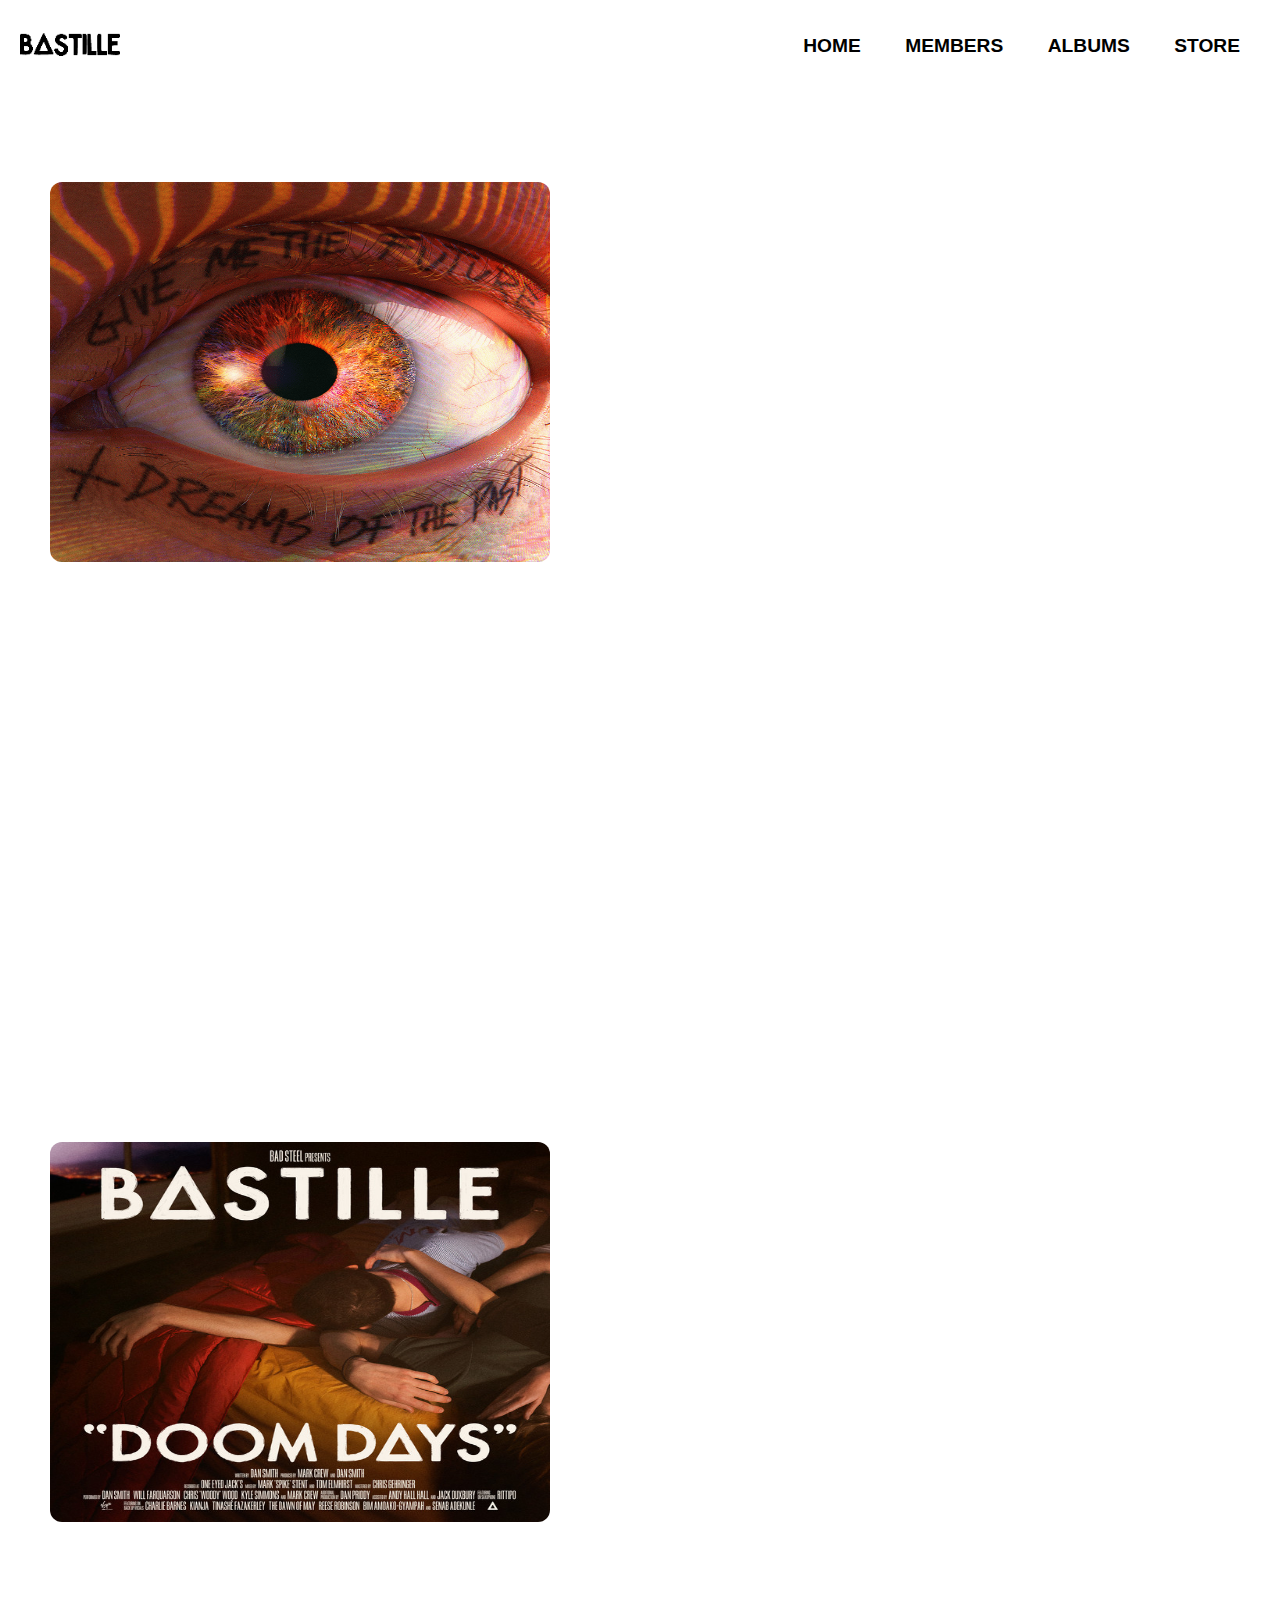
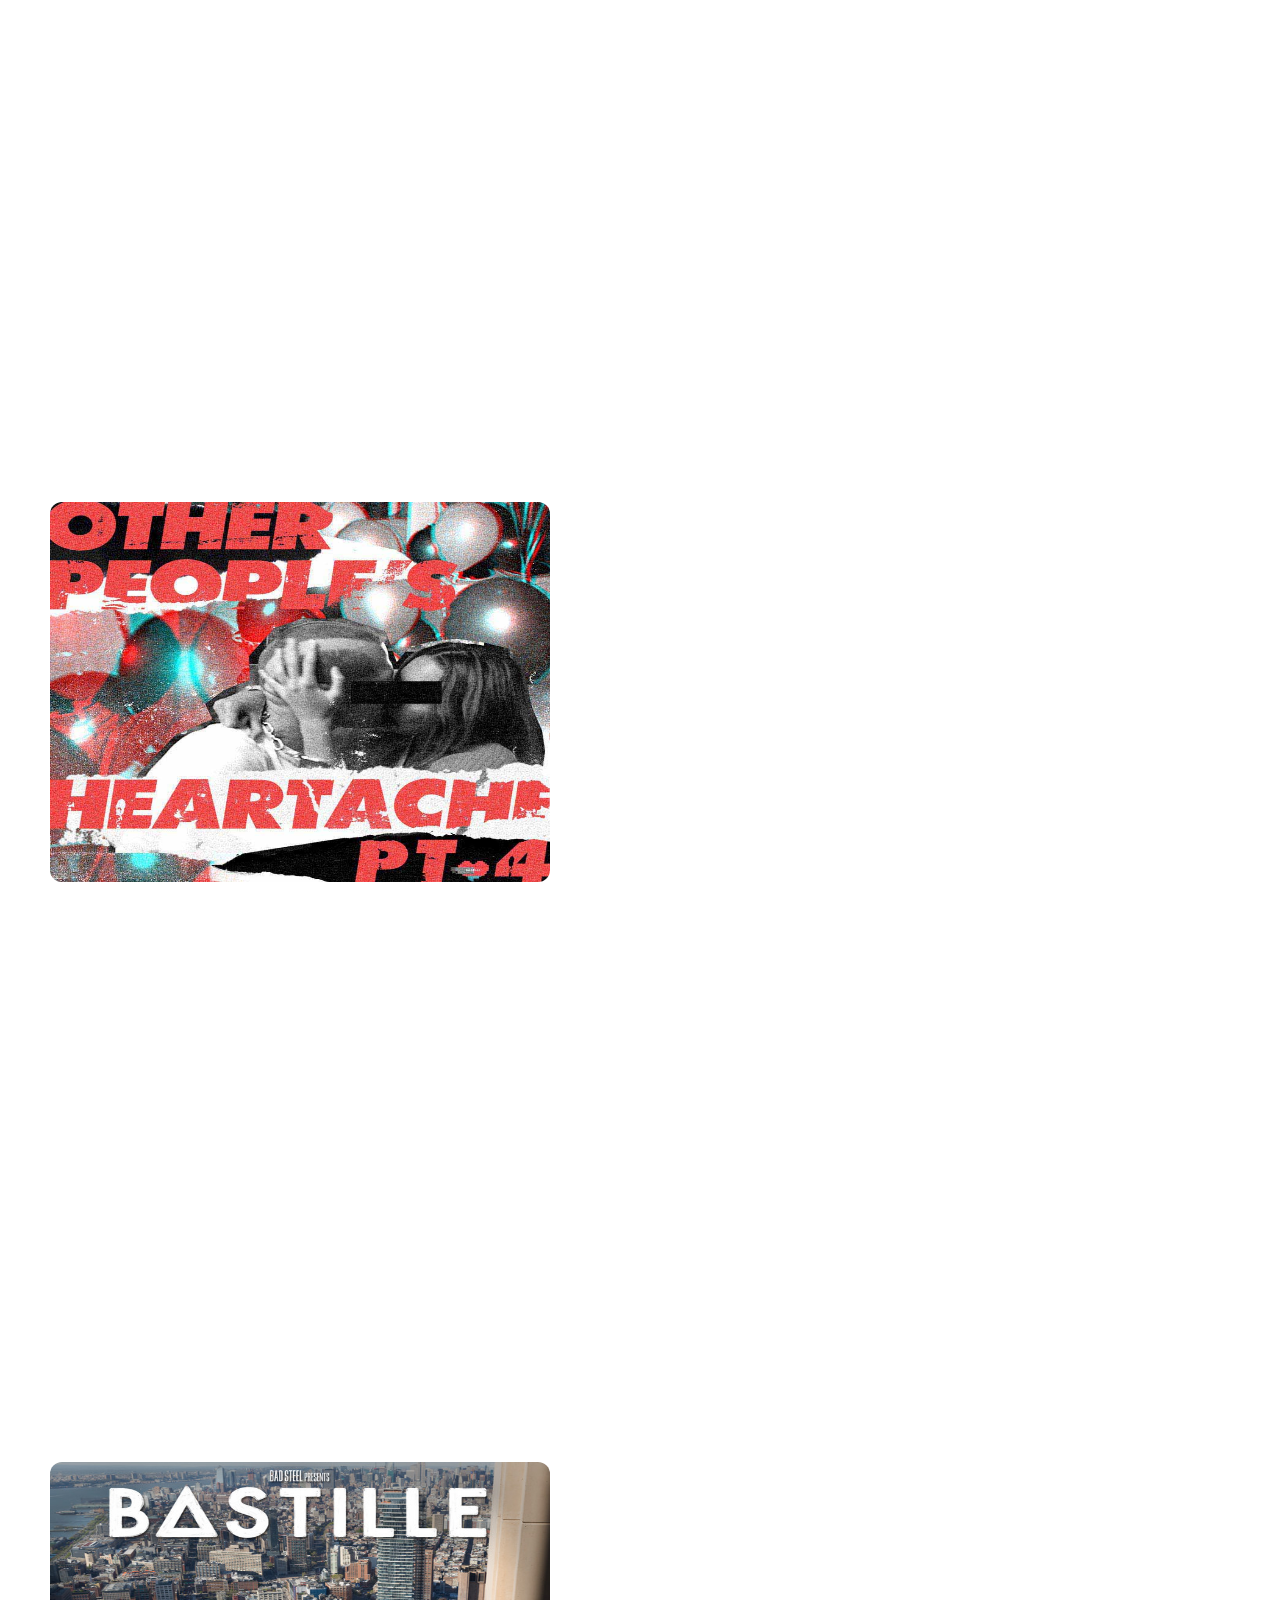
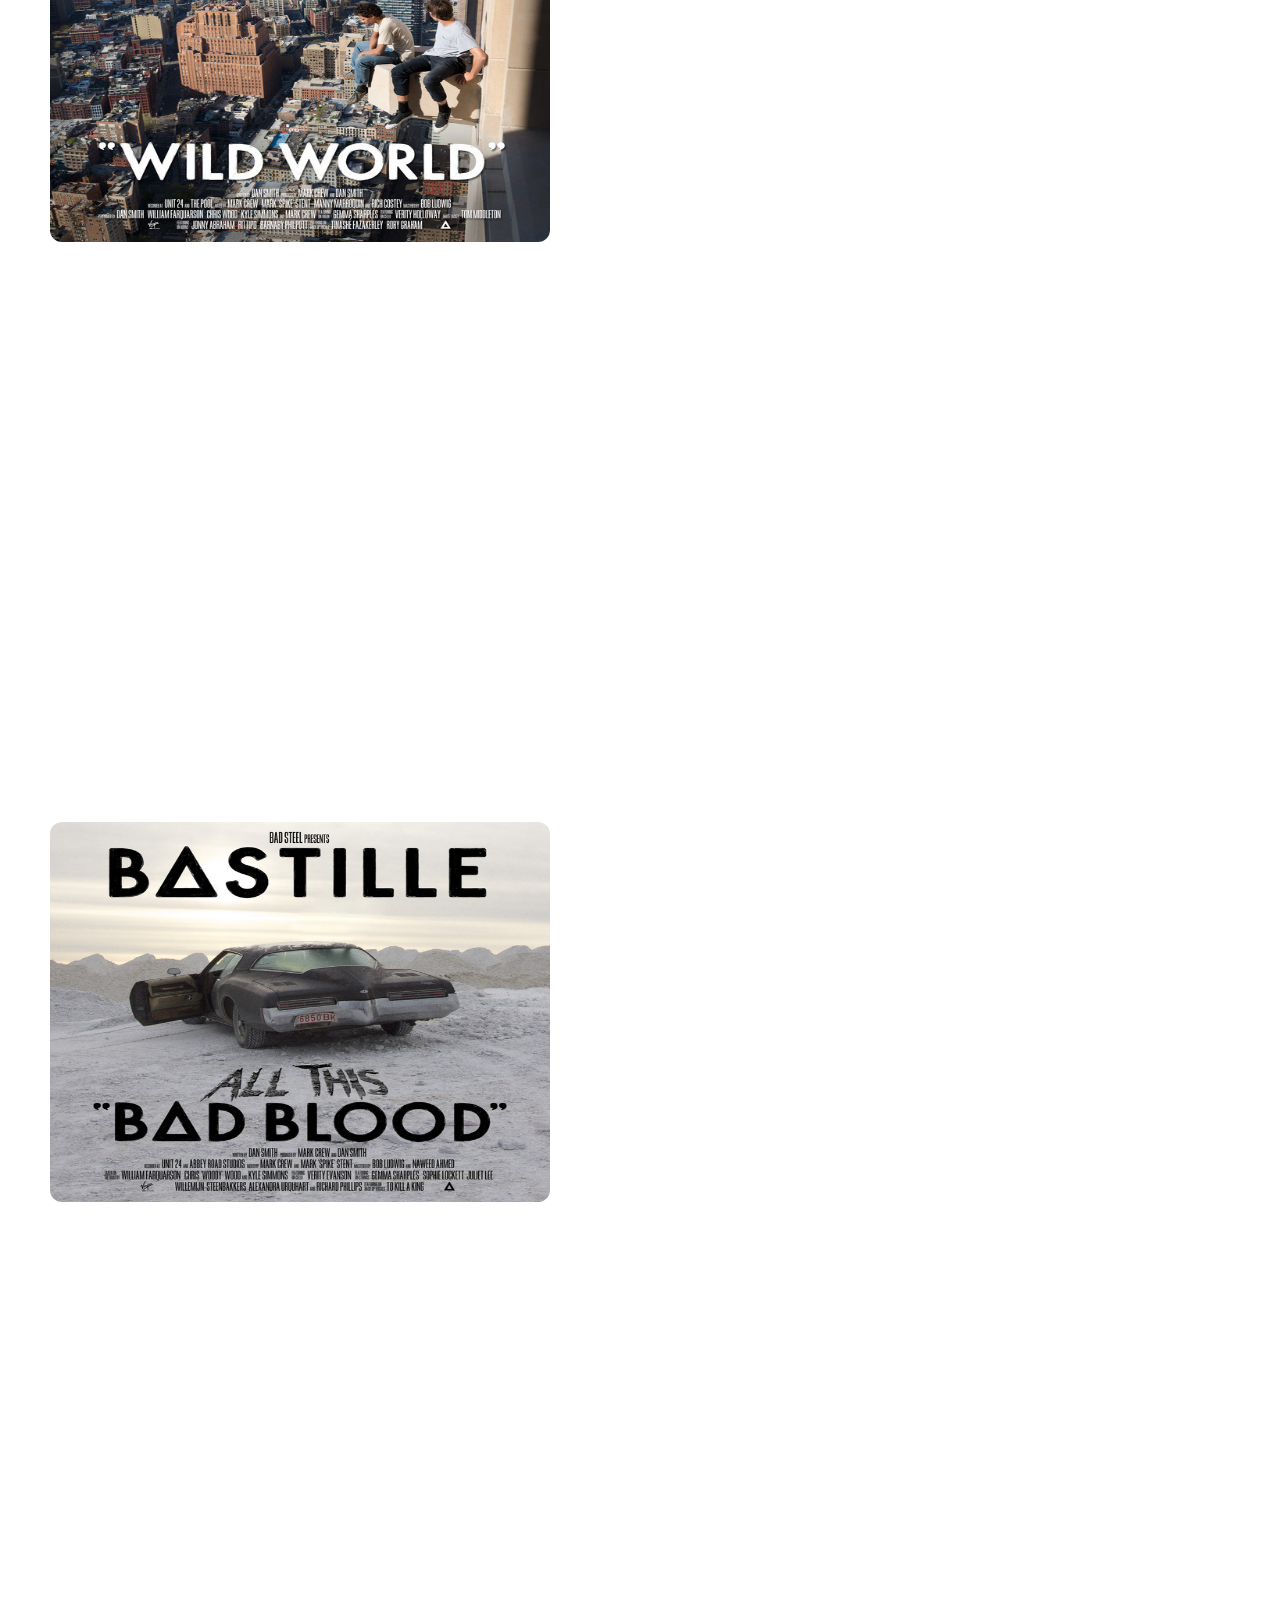
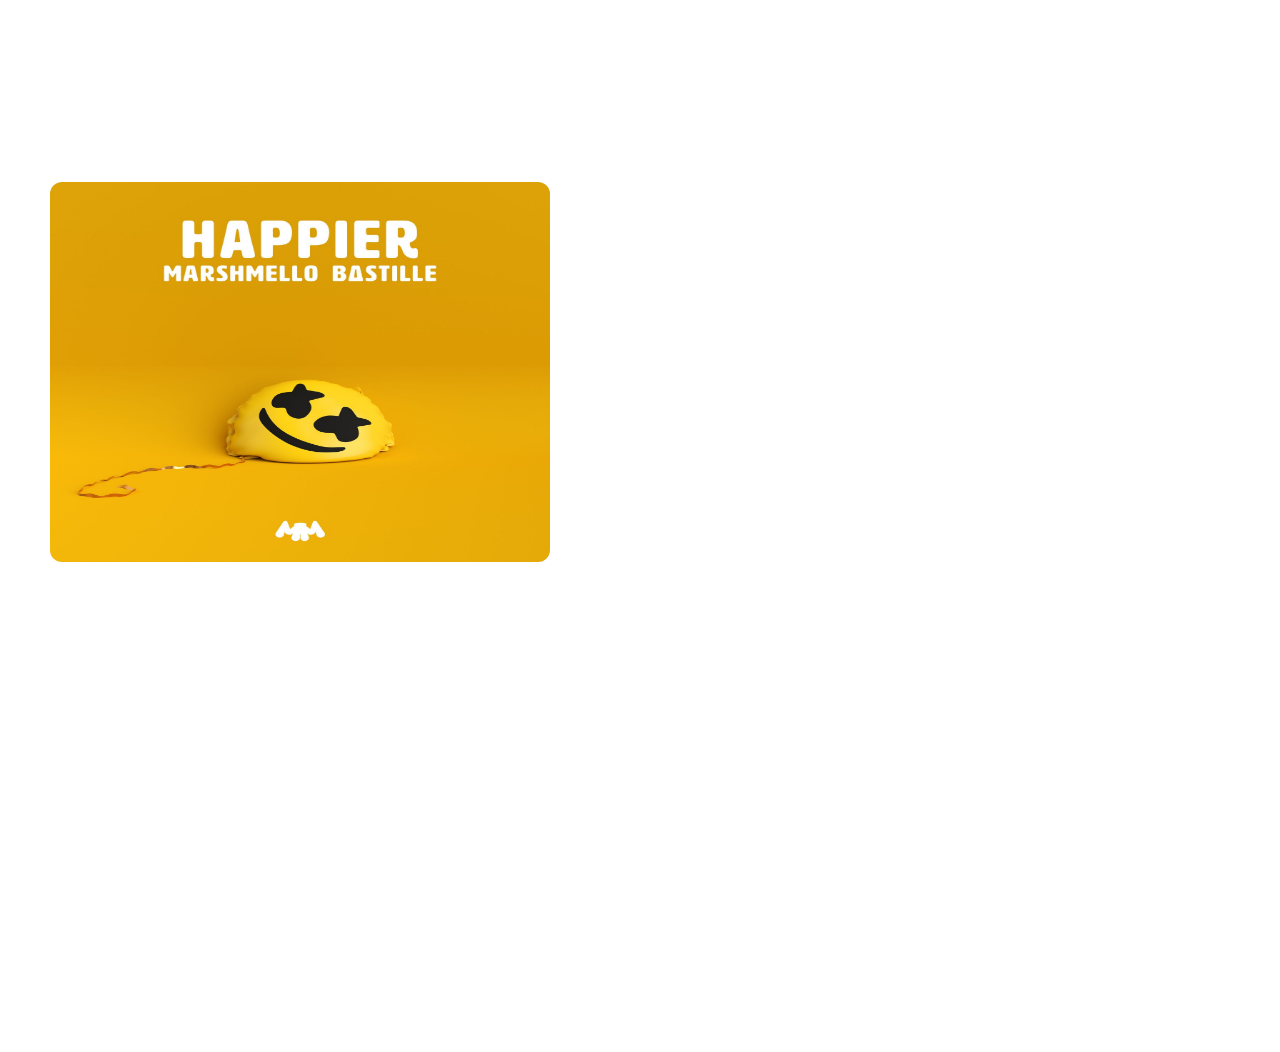
<file: Albums1.html>
<!DOCTYPE html>
<html lang="en">
<head>
    <meta charset="UTF-8">
    <meta http-equiv="X-UA-Compatible" content="IE=edge">
    <meta name="viewport" content="width=device-width, initial-scale=1.0">
    <link rel="stylesheet" href="Album.css">
    <link rel="stylesheet" href="all.css">
    <link rel="stylesheet" href="index.js">
    <title>Bastille</title>


</head>
<body>
    <nav class="nav">
        <a href="index.html" class="logo"><img src ="images/logo.png"></a>

        <div class="hamburger">
          <span class="line"></span>
          <span class="line"></span>
          <span class="line"></span>
        </div>

        <div class="nav__link hide">
            <a href="index.html"> home</a></li>
            <a href="Members1.html"> members</a></li>
            <a href="Albums1.html"> albums</a></li>
            <a href="store.html">store</a>
            
            
        </div>
      </nav>
</body>
<body2>
    
    <div class="gallery">
        <img src="images/give.png">
        <div class="overlay">
            <div class="content">
                <iframe style="border-radius:12px" src="https://open.spotify.com/embed/album/2dssFgPLHm6Y1mINk3JNJ8?utm_source=generator" width="100%" height="100%" frameBorder="0" allowfullscreen="" allow="autoplay; clipboard-write; encrypted-media; fullscreen; picture-in-picture" loading="lazy"></iframe>
            </div>    
        </div>
        <img src="images/Doom Days.jpg">
        <div class="overlay">
            <div class="content">
                <iframe style="border-radius:12px" src="https://open.spotify.com/embed/album/2QzbL1DICo4xZnWr8Sw4fF?utm_source=generator" width="100%" height="100%" frameBorder="0" allowfullscreen="" allow="autoplay; clipboard-write; encrypted-media; fullscreen; picture-in-picture" loading="lazy"></iframe>
            </div>    
        </div>
        <img src="images/Other.jpg">
        <div class="overlay">
            <div class="content">
                <iframe style="border-radius:12px" src="https://open.spotify.com/embed/artist/5gXNY1o9BtajaZfYJVXQrv?utm_source=generator" width="100%" height="100%" frameBorder="0" allowfullscreen="" allow="autoplay; clipboard-write; encrypted-media; fullscreen; picture-in-picture" loading="lazy"></iframe>
            </div>    
        </div>
        <img src="images/Wild Word.jpg">
        <div class="overlay">
            <div class="content">
                <iframe style="border-radius:12px" src="https://open.spotify.com/embed/album/5NfeW0DqFVT3Su3kHBgTf4?utm_source=generator" width="100%" height="100%" frameBorder="0" allowfullscreen="" allow="autoplay; clipboard-write; encrypted-media; fullscreen; picture-in-picture" loading="lazy"></iframe>
            </div>    
        </div>
        <img src="images/Bad Blood.jpg">
        <div class="overlay">
            <div class="content">
                <iframe style="border-radius:12px" src="https://open.spotify.com/embed/album/5G6oMu9zNW2acdV0lqzI3L?utm_source=generator" width="100%" height="100%" frameBorder="0" allowfullscreen="" allow="autoplay; clipboard-write; encrypted-media; fullscreen; picture-in-picture" loading="lazy"></iframe>
            </div>    
        </div>
        <img src="images/happier.jpg">
        <div class="overlay">
            <div class="content">
                <iframe style="border-radius:12px" src="https://open.spotify.com/embed/album/2u4Yp2ADTKYPwFSBFL4ffa?utm_source=generator" width="100%" height="100%" frameBorder="0" allowfullscreen="" allow="autoplay; clipboard-write; encrypted-media; fullscreen; picture-in-picture" loading="lazy"></iframe>
            </div>    
        </div>


           
        </div>
        
    </div>
    <script src="index.js"></script>
</body2>
</html>
</file>
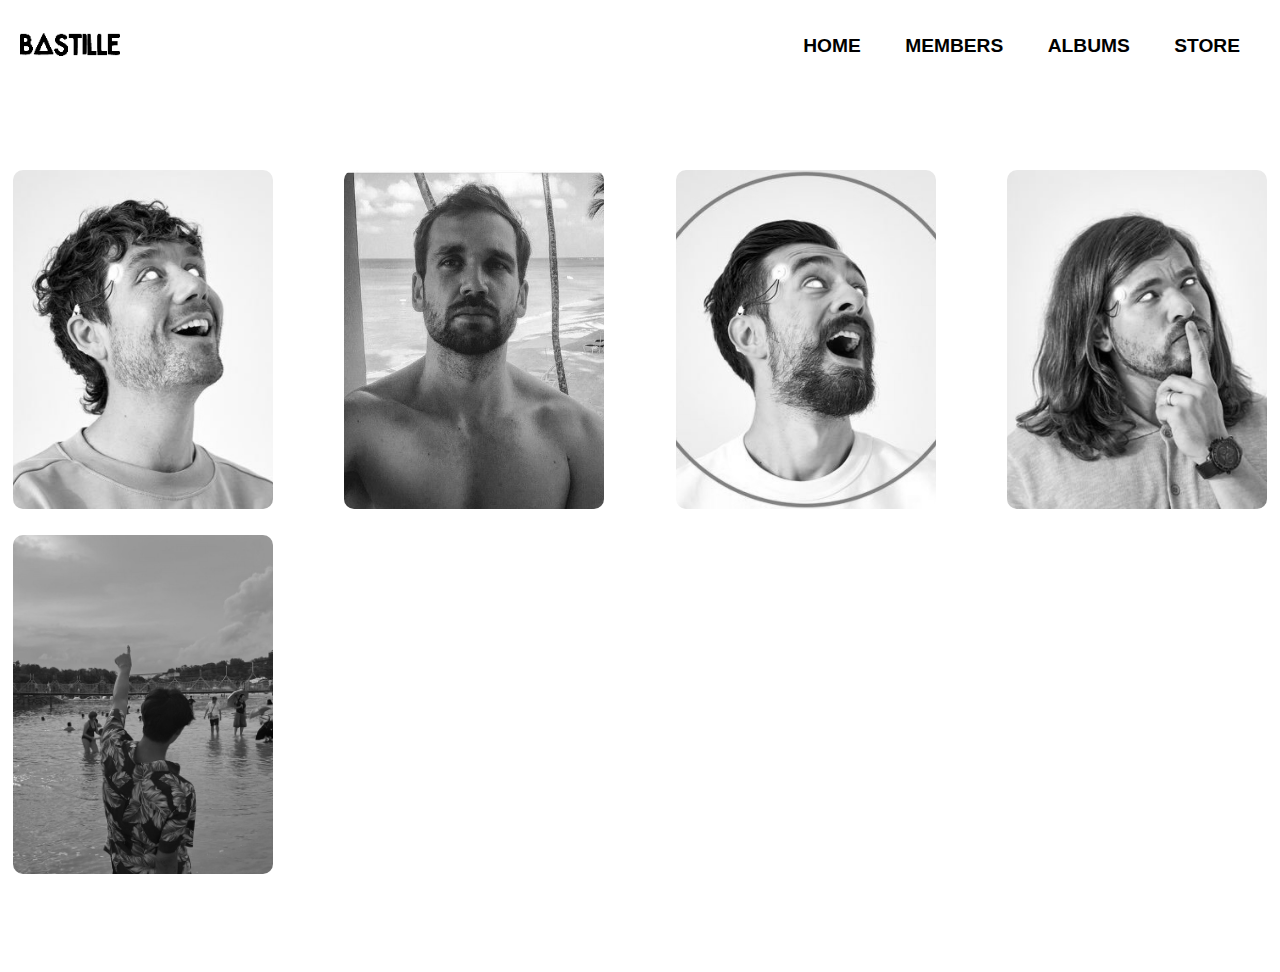
<file: Members1.html>
<!DOCTYPE html>
<html lang="en">
<head>
    <title>Bastille</title>
    <meta charset="UTF-8"/>
    <meta name="viewport" content="width=device-width, initial-scale=1.0"/>
    <link href="https://fonts.googleapis.com/css?family=Montserrat:500,700,900|Work+Sans:300" rel="stylesheet">
    <link rel="stylesheet" href="https://cdnjs.cloudflare.com/ajax/libs/font-awesome/4.7.0/css/font-awesome.min.css">
  <link rel="stylesheet" href="Member.css">
    <link rel="stylesheet" href="Member.css">
    <link rel="stylesheet" href="all.css">
    <link rel="stylesheet" href="index.js">

    
    
</head>
<body>
    <header>
        <nav class="nav">
            <a href="index.html" class="logo"><img src ="images/logo.png"></a>
  
          <div class="hamburger">
            <span class="line"></span>
            <span class="line"></span>
            <span class="line"></span>
          </div>
  
          <div class="nav__link hide">
            <a href="index.html">home</a>
            <a href="Members1.html">members</a>
            <a href="Albums1.html">albums</a>
            <a href="store.html">store</a>
          </div>
        </nav>
      </header>
</body>

<body2>
<div>
  <div class="container">

  <div class="card card01">
    <div class="border">
      <h2>Dan Smith</h2>
      <div class="icons">
      <button type="button" onclick="location.href='https://twitter.com/bastilledan?ref_src=twsrc%5Egoogle%7Ctwcamp%5Eserp%7Ctwgr%5Eauthor'">
        <i class="fa fa-twitter"></i>
      </button>
      <button type="button" onclick="location.href='https://www.instagram.com/bastilledan/?utm_source=ig_embed&ig_rid=eecc3ea0-6195-419a-be7a-777da27377aa&ig_mid=65F3C3F4-F463-463C-85B2-47AF9E828376'">
        <i class="fa fa-instagram"></i>
      </button>
      <button type="button" onclick="location.href='https://www.facebook.com/roysam.nsamaniego/?paipv=0&eav=AfaAPJ2EwMYLP0WbwJ9YnUS3WOhJagjiXbeJAC700RdubcjXhED5Bz5DG5L8spysANs&_rdr'">
        <i class="fa fa-facebook"></i>
      </button>
      </div>
    </div>
  </div>
  
  <div class="card card02">
    <div class="border">
      <h2>Will Fraquarson</h2>
       <div class="icons">
        <button type="button" onclick="location.href='https://twitter.com/willyfarquarson?lang=en'">
        <i class="fa fa-twitter"></i>
      </button>
        <button type="button" onclick="location.href='https://www.instagram.com/williamfarquarson/'">
        <i class="fa fa-instagram"></i>
      </button>
      <button type="button" onclick="location.href='https://www.facebook.com/profile.php?id=100094226652185'">
        <i class="fa fa-facebook"></i>
      </button>
      </div>
    </div>
  </div>
  
  <div class="card card03">
    <div class="border">
      <h2>Kyle Simmons</h2>
      <div class="icons">
        <button type="button" onclick="location.href='https://twitter.com/Kyle_JSimmons'">
        <i class="fa fa-twitter"></i>
      </button>
        <button type="button" onclick="location.href='https://www.instagram.com/kjesimmons/?hl=en'">
        <i class="fa fa-instagram"></i>
      </button>
        <button type="button" onclick="location.href='https://www.facebook.com/people/Kyle-Bastille-Simmons/100013752014959/?paipv=0&eav=AfYdSvh9e9Dl_PosoQiHOvehrPAodpayK4MHUR396oYQhB-h8otArXndEkO59awIpQ4&_rdr'">
        <i class="fa fa-facebook" ></i>
      </button>
      </div>
    </div>
  </div>
  
  <div class="card card04">
    <div class="border">
      <h2>Chris Wood</h2>
      <h2></h2>
      <div class="icons">
        <button type="button" onclick="location.href='https://twitter.com/Woodythedrum?ref_src=twsrc%5Egoogle%7Ctwcamp%5Eserp%7Ctwgr%5Eauthor'">
        <i class="fa fa-twitter" aria-hidden="true"></i>
      </button>
        <button type="button" onclick="location.href='https://www.instagram.com/woodybangsthedrums/?hl=en'">
        <i class="fa fa-instagram" aria-hidden="true"></i>
      </button>
        <button type="button" onclick="location.href='https://www.facebook.com/bastilleuk'">
        <i class="fa fa-facebook" aria-hidden="true"></i>
      </button>
      </div>
    </div>
  </div>

  <div class="card card05">
    <div class="border">
      <h2>AUNG</h2>
      <h2>MANAGER</h2>
      <div class="icons">
        <button type="button" onclick="location.href='https://twitter.com/Aung45409584686'">
        <i class="fa fa-twitter" aria-hidden="true"></i>
        </button>
        <button type="button" onclick="location.href='https://www.instagram.com/aung.04/?hl=en'">
        <i class="fa fa-instagram" aria-hidden="true"></i>
      </button>
        <button type="button" onclick="location.href='https://www.facebook.com/aung.phoommyat/'">
        <i class="fa fa-facebook" aria-hidden="true"></i>
      </button>
      </div>
    </div>
  </div>
  
</div>
</div>
    
    <script src="index.js"></script>
    
</body2>
</html>
</file>
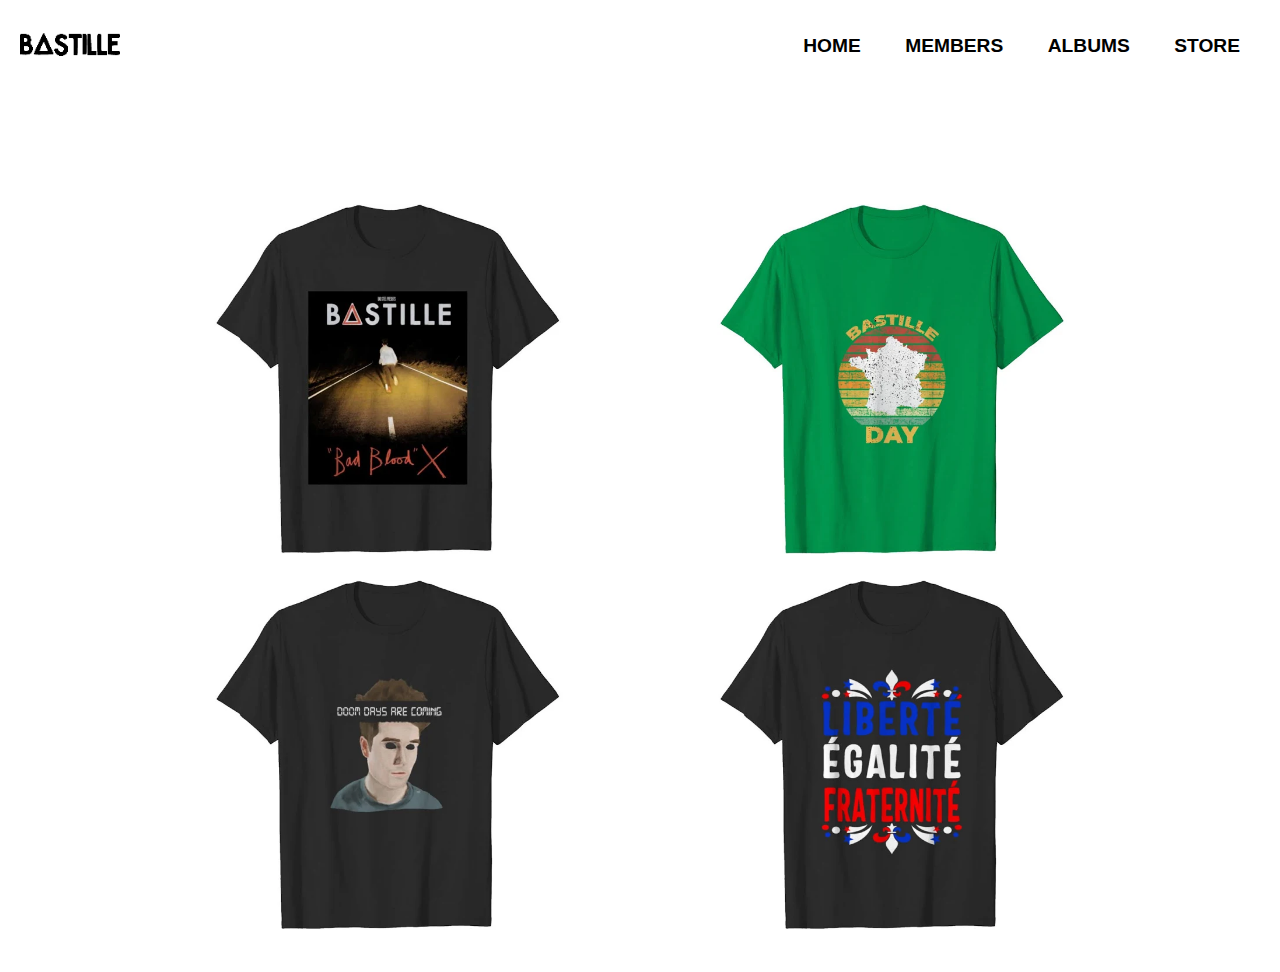
<file: store.html>
<!DOCTYPE html>
<html lang="en">
<head>
    <meta charset="UTF-8">
    <meta http-equiv="X-UA-Compatible" content="IE=edge">
    <meta name="viewport" content="width=device-width, initial-scale=1.0">
    <link rel="stylesheet" href="store.css">
    <link rel="stylesheet" href="all.css">
    <link rel="stylesheet" href="index.js">
    <title>Bastille</title>


</head>
<body>
    <nav class="nav">
        <a href="index.html" class="logo"><img src ="images/logo.png"></a>

        <div class="hamburger">
          <span class="line"></span>
          <span class="line"></span>
          <span class="line"></span>
        </div>

        <div class="nav__link hide">
            <a href="index.html"> home</a></li>
            <a href="Members1.html"> members</a></li>
            <a href="Albums1.html"> albums</a></li>
            <a href="store.html">store</a>
            
            
        </div>
      </nav>
</body>
<body2>
    <div>
        <div class="container">
      
        <div class="card card01">
          <div class="border">
            <h2>Bad Blood T-Shirt</h2>
            <price>$26.74</price>
          </div>
        </div>
        
        <div class="card card02">
          <div class="border">
            <h2>Bastille Day T-Shirt</h2>
            <price>$18.66</price>

            
          </div>
        </div>
        
        <div class="card card03">
          <div class="border">
            <h2>Pompeii T-Shirt</h2>
            <price>$19.99</price>
            
          </div>
        </div>
        
        <div class="card card04">
          <div class="border">
            <h2>French Bastille T-Shirt</h2>
            <price>$18.65</price>
            
          </div>
        </div>
        
        </div>
    </div>
          
          <script src="index.js"></script>
</body2>
</html>
</file>
<file: Album.css>
body2 {
    min-height: 100vh;
    width: 100vw;
    display: flex;
    align-items: center;
	  justify-content: center;


}
.gallery{
    display: flex;
	  justify-content: space-between;
	  align-items: center;
    margin: 10px auto;
    flex-wrap: wrap;
}

.gallery img{
    width: 500px;
    height: 380px;
    margin-top: 100px;
    margin-left: 50px;
    border-radius:12px;
}

.overlay{
    position: relative;
    top: 0;
    left: 0;
}
.content{
  filter: grayscale(100%);
  transition: 1s;
  margin-top: 100px;
  width:900px; 
  height:380px;
  margin-right: 50px;
  

}
.content:hover{
  filter: grayscale(0%);
}
@media screen and (max-width: 768px) {
  .gallery img{
	  width: 300px;
    height: 300px;
    margin-left: 60px;
    margin-top: 200px;
     
	   

	}
  .content{
    width: 300px;
    height: 400px;
    margin-left: 60px;

    

    
  }
  }
</file>
<file: all.css>
* {
    box-sizing: border-box;
    margin: 0;
    padding: 0;
  }
  
  body {
    font-family: sans-serif;
    overflow-x: hidden;
    
  }
  
  a {
    text-decoration: none;
    color: black;
    font-size: 1.2rem;
    font-weight: bold;
    text-transform: uppercase;
  }
  
  
  .nav {
    display: flex;
    justify-content: space-between;
    align-items: center;
    padding-top: 20px;
  }
  
  .logo {
    font-size: 1.8rem;
    color: rgb(5, 5, 116);
    padding-left: 20px;
  }
  
  .hamburger {
    padding-right: 20px;
    cursor: pointer;
  }
  
  .hamburger .line {
    display: block;
    width: 40px;
    height: 5px;
    margin-bottom: 10px;
    background-color: black;
  }
  
  .nav__link {
    position: fixed;
    width: 94%;
    top: 5rem;
    left: 18px;
    background-color: lightblue;
  }
  
  .nav__link a {
    display: block;
    text-align: center;
    padding: 10px 0;
  }
  
  .nav__link a:hover {
    background-color: lightcoral;
  }
  
  .hide {
    display: none;
  }
  
  @media screen and (min-width: 600px) {
    .nav__link {
      display: block;
      position: static;
      width: auto;
      margin-right: 20px;
      background: none;
    }
  
    .nav__link a {
      display: inline-block;
      padding: 15px 20px;
    }
  
    .hamburger {
      display: none;
    }
  }
</file>
<file: Member.css>
body2{
	min-height: 100vh;
	width: 100vw;
	display: flex;
	align-items: center;
	justify-content: center;
    
}

.container{
	display: flex;
	justify-content: space-between;
	align-items: center;
	margin: 10px auto;
	flex-wrap: wrap;

    
}

.border{
	height: 329px;
	width: 250px;
	background: transparent;
	border-radius: 10px;
	transition: border 1s;
	position: relative;
}

.border:hover{
	border: 1px solid #FFF;
}

.card{
	height: 339px;
	width: 260px;
	border-radius: 10px;
	overflow: hidden;
	display: flex;
	justify-content: center;
	align-items: center;
	position: relative;
	cursor: pointer;
	margin: 1vw;
	transition: background 0.8s;
    
}

.card01{
	background: url('images/Dan\ smith.jpg') center center no-repeat;
	background-size: 339px;
	filter: grayscale(100%);
}

.card01:hover{
	background: url('images/Dan\ smith.jpg') left center no-repeat;
	background-size: 339px;
	filter: grayscale(0%);

}

.card01:hover h2{
	opacity: 1;
}

.card01:hover .fa{
	opacity: 1;
}

.card02{
	background: url('images/Will\ Farquarson.jpeg') center center no-repeat;
	background-size: 339px;
	filter: grayscale(100%);
}

.card02:hover{
	background: url('images/Will\ Farquarson.jpeg') left center no-repeat;
	background-size: 339px;
	filter: grayscale(0%);
}

.card02:hover h2{
	opacity: 1;
}

.card02:hover .fa{
	opacity: 1;
}

.card03{
	background: url('images/Kyle.png') center center no-repeat;
	background-size: 339px;
	filter: grayscale(100%)
}

.card03:hover{
	background: url('images/Kyle.png') left center no-repeat;
	background-size: 339px;
	filter: grayscale(0%);
}

.card03:hover h2{
	opacity: 1;
}

.card03:hover .fa{
	opacity: 1;
}

.card04{
	background: url('images/Chris\ wood.jpeg') center center no-repeat;
	background-size: 339px;
	filter: grayscale(100%)
	
}

.card04:hover{
	background: url('images/Chris\ wood.jpeg') left center no-repeat;
	background-size: 339px;
	filter: grayscale(0%)
}

.card04:hover h2{
	opacity: 1;
}

.card04:hover .fa{
	opacity: 1;
}
.card05{
	background: url('images/Aung.jpg') center center no-repeat;
	background-size: 339px;
	filter: grayscale(100%)
	
}

.card05:hover{
	background: url('images/Aung.jpg') left center no-repeat;
	background-size: 339px;
	filter: grayscale(0%)
}

.card05:hover h2{
	opacity: 1;
}

.card05:hover .fa{
	opacity: 1;
}

h2{
	font-family: "Montserrat", sans-serif;
	color:  black;
	margin: 3px;
	opacity: 0;
	transition: opacity 1s;
    text-transform: capitalize;
    font-weight: 100%;
}
.fa{
	opacity: 0;
	transition: opacity 1s;
    
}
button{
    border: none;
    color: darkorange;
    background: none;
}

.icons{
	position: absolute;
	color: darkorange;
	height: 130px;
	top: 200px;
	width: 50px;
	display: flex;
	flex-direction: column;
	align-items: center;
	justify-content: space-around;
    
    
}

@media screen and (max-width: 768px) {
	.card{
	   margin-top: 200px;
	   

	}
	.container{
		justify-content: center;
        
	}
  }
</file>
<file: store.css>
body2{
	min-height: 100vh;
	width: 100vw;
	display: flex;
	align-items: center;
	justify-content: center;
    
}

.container{
	display: flex;
	justify-content: space-between;
	align-items: center;
	margin: 10px 200px;
	flex-wrap: wrap;
    margin-top: 100px;


    
}

.border{
	height: 360px;
	width: 360px;
	position: relative;
}

.card{
	height: 350px;
	width: 350px;
	overflow: hidden;
	display: flex;
	justify-content: center;
	align-items: center;
	position: relative;
	cursor: pointer;
	margin: 1vw;
	
    
}

.card01{
	background: url('images/bastille\ item\ 1.webp') center center no-repeat;
	background-size: 350px;
	filter: grayscale(0%);
}

.card01:hover{
	background: url('images/bastille\ item\ 1.webp') left center no-repeat;
	background-size: 339px;
	filter: grayscale(100%);

}

.card01:hover h2{
	opacity: 1;
    margin-left: -15px;
}
.card01:hover price{
	opacity: 1;
}


.card02{
	background: url('images/bastille\ item\ 2.webp') center center no-repeat;
	background-size: 350px;
	filter: grayscale(0%);
}

.card02:hover{
	background: url('images/bastille\ item\ 2.webp') left center no-repeat;
	background-size: 339px;
	filter: grayscale(100%);
}

.card02:hover h2{
	opacity: 1;
}

.card02:hover price{
	opacity: 1;
}

.card03{
	background: url('images/bastille\ item\ 3.webp') center center no-repeat;
	background-size: 350px;
	filter: grayscale(0%)
}

.card03:hover{
	background: url('images/bastille\ item\ 3.webp') left center no-repeat;
	background-size: 339px;
	filter: grayscale(100%);
}

.card03:hover h2{
	opacity: 1;
}

.card03:hover price{
	opacity: 1;
}

.card04{
	background: url('images/bastille\ item\ 4.webp') center center no-repeat;
	background-size: 350px;
	filter: grayscale(0%)
	
}

.card04:hover{
	background: url('images/bastille\ item\ 4.webp') left center no-repeat;
	background-size: 339px;
	filter: grayscale(100%)
}

.card04:hover h2{
	opacity: 1;
}
.card04:hover price{
	opacity: 1;
}



h2{
	font-family: "Montserrat", sans-serif;
    font-size: 17px;
	color:  white;
	opacity: 0;
	transition: opacity 1s;
    text-transform: capitalize;
    font-weight: 100%;
    text-align: center;
    margin-top: 300px;
}
price{
    font-family: "Montserrat", sans-serif;
    font-size: 17px;
    font-weight: bold;
	color: white;
	opacity: 0;
	transition: opacity 1s;
    text-transform: capitalize;
    font-weight: 100%;
    margin-top: 300px;
    margin-left: 145px;

}


@media screen and (max-width: 768px) {
	.card{
	   margin-top: 200px;


	}
	.container{
		

        
        
	}
  }
</file>
